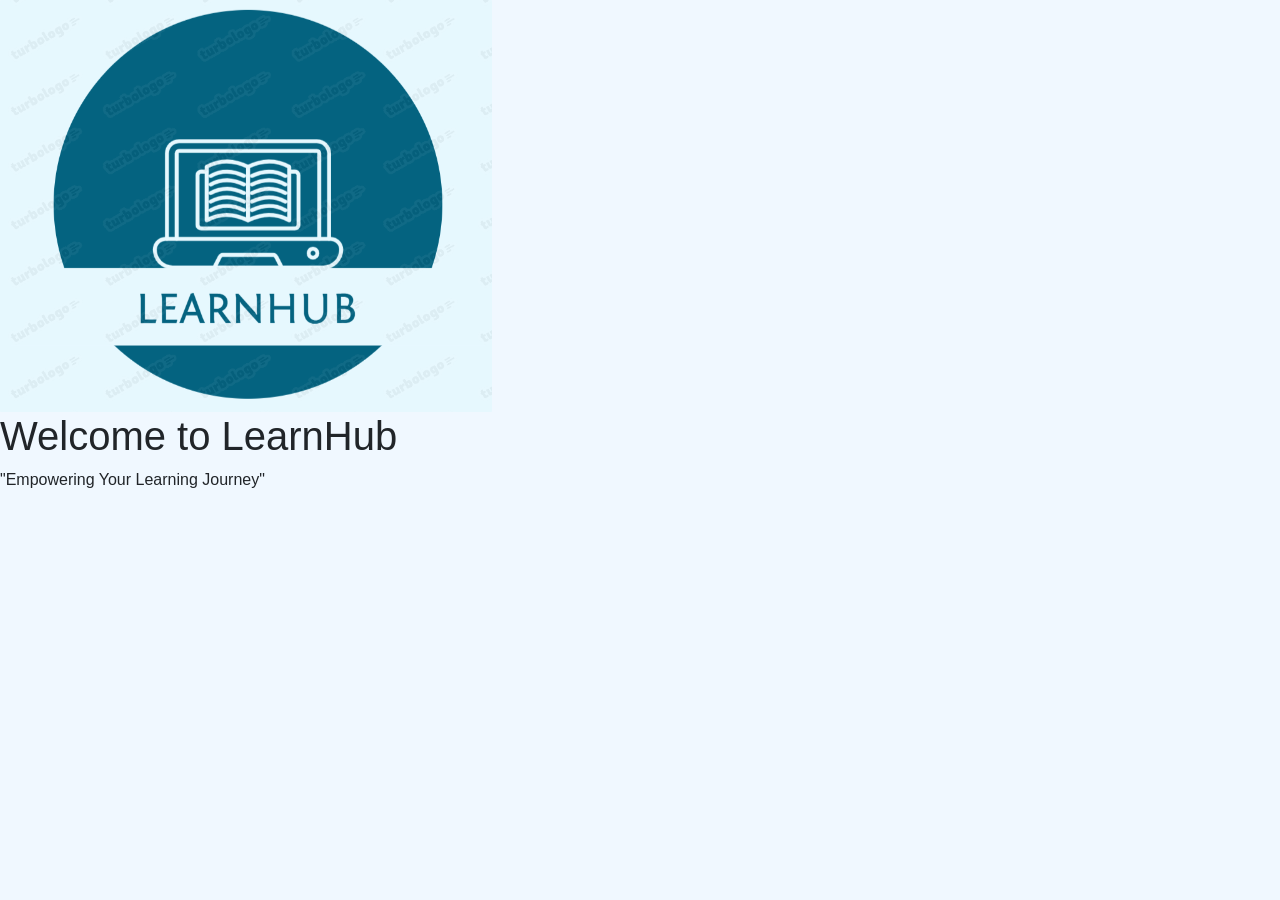
<file: index.html>
<!DOCTYPE html>
<html lang="en">
<head>
    <meta charset="UTF-8">
    <meta name="viewport" content="width=device-width, initial-scale=1.0">
    <title>LearnHub</title>
    <link rel="stylesheet" href="https://stackpath.bootstrapcdn.com/bootstrap/4.5.2/css/bootstrap.min.css">
    <link rel="stylesheet" href="style.css">
</head>
<body>
    <div id="welcome" class="welcome">
        <img src="Learnhub_logo.png" style=" border-radius: 1px; border-color: black;"alt="LearnHub Logo" class="logo">
        <br>
        <div class="welcome-text">
            <h1>Welcome to LearnHub</h1>
            <p class="slogan">"Empowering Your Learning Journey"</p>
        </div>
    </div>
    <script src="https://code.jquery.com/jquery-3.5.1.slim.min.js"></script>
    <script src="https://cdn.jsdelivr.net/npm/@popperjs/core@2.5.4/dist/umd/popper.min.js"></script>
    <script src="https://stackpath.bootstrapcdn.com/bootstrap/4.5.2/js/bootstrap.min.js"></script>
    <script src="script.js"></script>
</body>
</html>
</file>
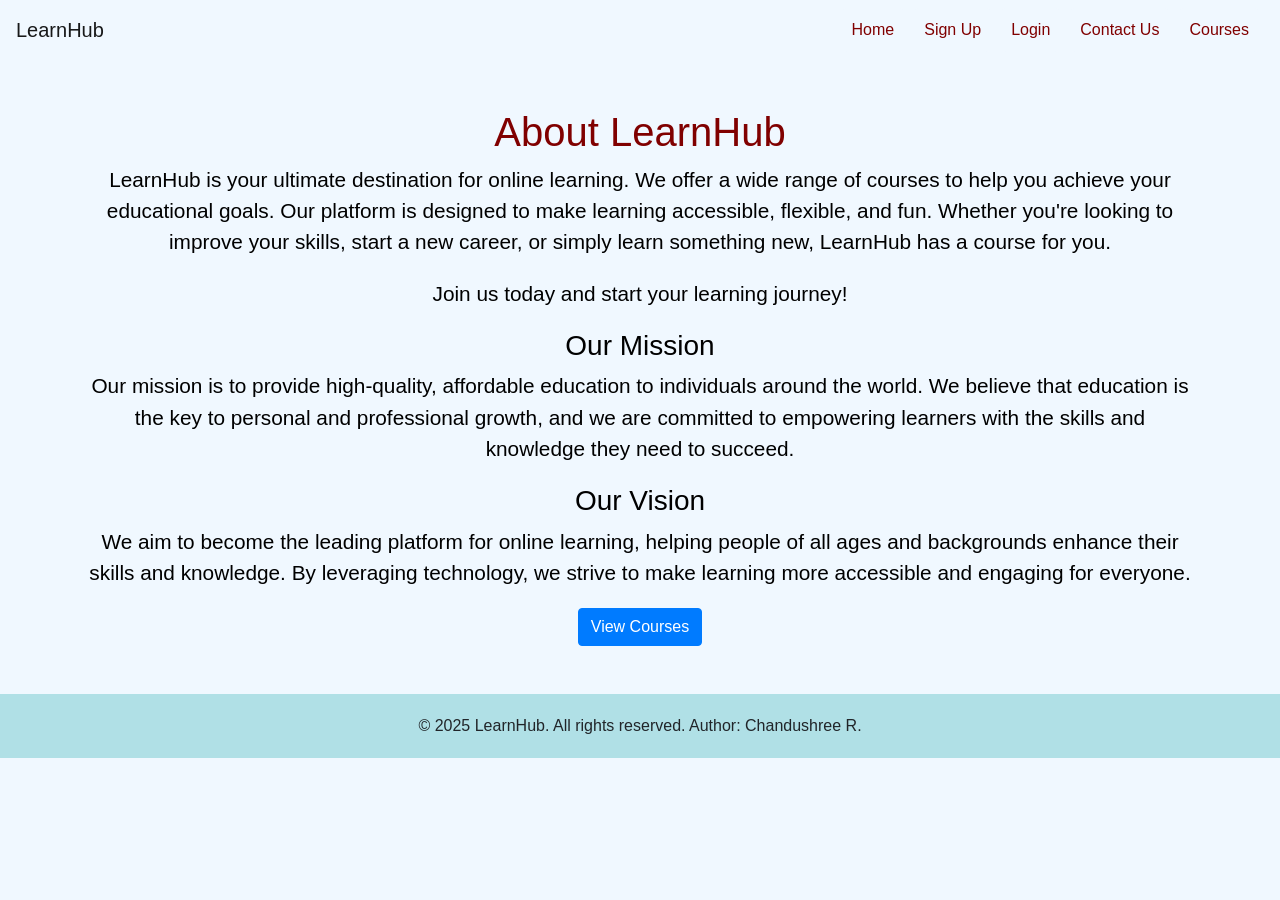
<file: about.html>
<!DOCTYPE html>
<html lang="en">
<head>
    <meta charset="UTF-8">
    <meta name="viewport" content="width=device-width, initial-scale=1.0">
    <title>LearnHub - About Us</title>
    <link rel="stylesheet" href="https://stackpath.bootstrapcdn.com/bootstrap/4.5.2/css/bootstrap.min.css">
    <style>
        /* Custom CSS */
        body, html {
            margin: 0;
            padding: 0;
            width: 100%;
            height: 100%;
            background-color: #f0f8ff; /* Light blue shade */
            font-family: Arial, sans-serif;
        }

        /* Navbar styling */
        .navbar {
            background-color: #f0f8ff; /* Light blue shade */
        }

        .navbar-nav .nav-item .nav-link {
            color: maroon;
            background-color: #f0f8ff;
            padding: 10px;
            margin: 0 5px;
            border-radius: 5px;
            transition: background-color 0.3s ease;
        }

        .navbar-nav .nav-item .nav-link:hover {
            background-color: #005f5f; /* Darker shade on hover */
        }

        /* Main Content */
        .container {
            margin-top: 80px; /* Adjust space for navbar */
        }

        .about-content {
            text-align: center;
            color: black;
        }

        .about-content h2 {
            font-size: 2.5em;
            color: maroon;
        }

        .about-content p {
            font-size: 1.3em;
            margin-bottom: 20px;
        }

        /* Footer styling */
        footer {
            background-color: powderblue; /* Light blue footer */
            text-align: center;
            padding: 20px;
        }

        footer p {
            margin: 0;
            padding: 0;
        }
    </style>
</head>
<body>
    <!-- Navbar -->
    <nav class="navbar navbar-expand-lg navbar-light">
        <a class="navbar-brand" href="#">LearnHub</a>
        <button class="navbar-toggler" type="button" data-toggle="collapse" data-target="#navbarNav" aria-controls="navbarNav" aria-expanded="false" aria-label="Toggle navigation">
            <span class="navbar-toggler-icon"></span>
        </button>
        <div class="collapse navbar-collapse" id="navbarNav">
            <ul class="navbar-nav ml-auto">
                <li class="nav-item">
                    <a class="nav-link" href="home.html">Home</a>
                </li>
                <li class="nav-item">
                    <a class="nav-link" href="signup.html">Sign Up</a>
                </li>
                <li class="nav-item">
                    <a class="nav-link" href="login.html">Login</a>
                </li>
                <li class="nav-item">
                    <a class="nav-link" href="contact.html">Contact Us</a>
                </li>
                <li class="nav-item">
                    <a class="nav-link" href="courses.html">Courses</a>
                </li>
            </ul>
        </div>
    </nav>

    <!-- Main Content -->
    <div class="container my-5">
        <div class="row">
            <div class="col-md-12">
                <div class="about-content">
                    <h2>About LearnHub</h2>
                    <p>LearnHub is your ultimate destination for online learning. We offer a wide range of courses to help you achieve your educational goals. Our platform is designed to make learning accessible, flexible, and fun. Whether you're looking to improve your skills, start a new career, or simply learn something new, LearnHub has a course for you.</p>
                    <p>Join us today and start your learning journey!</p>

                    <h3>Our Mission</h3>
                    <p>Our mission is to provide high-quality, affordable education to individuals around the world. We believe that education is the key to personal and professional growth, and we are committed to empowering learners with the skills and knowledge they need to succeed.</p>

                    <h3>Our Vision</h3>
                    <p>We aim to become the leading platform for online learning, helping people of all ages and backgrounds enhance their skills and knowledge. By leveraging technology, we strive to make learning more accessible and engaging for everyone.</p>

                    <a href="courses.html" class="btn btn-primary">View Courses</a>
                </div>
            </div>
        </div>
    </div>

    <!-- Footer -->
    <footer>
        <p>&copy; 2025 LearnHub. All rights reserved. Author: Chandushree R.</p>
    </footer>

    <script src="https://code.jquery.com/jquery-3.5.1.slim.min.js"></script>
    <script src="https://cdn.jsdelivr.net/npm/@popperjs/core@2.5.4/dist/umd/popper.min.js"></script>
    <script src="https://stackpath.bootstrapcdn.com/bootstrap/4.5.2/js/bootstrap.min.js"></script>
</body>
</html>
</file>
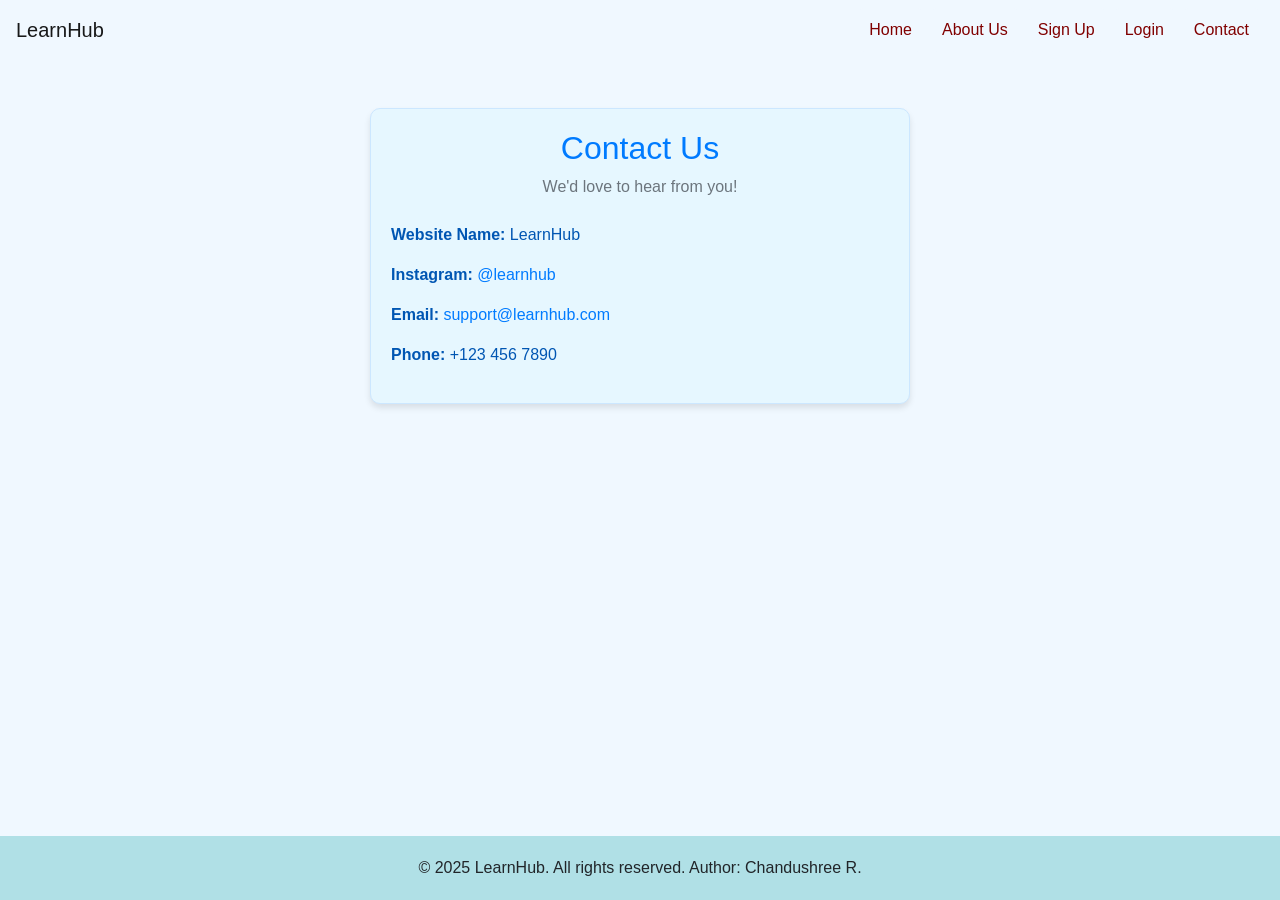
<file: contact.html>
<!DOCTYPE html>
<html lang="en">
<head>
    <meta charset="UTF-8">
    <meta name="viewport" content="width=device-width, initial-scale=1.0">
    <title>Contact Us - LearnHub</title>
    <link rel="stylesheet" href="https://stackpath.bootstrapcdn.com/bootstrap/4.5.2/css/bootstrap.min.css">
    <style>
        body, html {
            height: 100%;
            margin: 0;
            padding: 0;
            background-color: #f0f8ff; /* Light blue background */
        }

        .navbar {
            background-color: #f0f8ff; /* Light blue navbar */
        }

        .navbar-nav .nav-item .nav-link {
            color: maroon;
            background-color: #f0f8ff;
            padding: 10px;
            margin: 0 5px;
            border-radius: 5px;
            transition: background-color 0.3s ease;
        }

        .navbar-nav .nav-item .nav-link:hover {
            background-color: #005f5f; /* Darker shade on hover */
        }

        .contact-card {
            background-color: #e6f7ff; /* Slightly darker blue shade for the card */
            border: 1px solid #cce7ff; /* Subtle border */
            border-radius: 10px;
            padding: 20px;
            box-shadow: 0px 4px 6px rgba(0, 0, 0, 0.1);
        }

        .contact-title {
            color: #007bff; /* Blue text for title */
        }

        .contact-info {
            color: #0056b3; /* Darker blue for info */
        }

        footer {
            background-color: powderblue; /* Light blue footer */
            text-align: center;
            padding: 20px;
            position: absolute;
            bottom: 0;
            width: 100%;
        }

        footer p {
            margin: 0;
            padding: 0;
        }

        /* Ensures content fills available space and pushes footer to the bottom */
        .content-wrapper {
            min-height: 100vh;
            display: flex;
            flex-direction: column;
        }

        .main-content {
            flex-grow: 1;
        }
    </style>
</head>
<body>
    <div class="content-wrapper">
        <!-- Navbar -->
        <nav class="navbar navbar-expand-lg navbar-light">
            <a class="navbar-brand" href="#">LearnHub</a>
            <button class="navbar-toggler" type="button" data-toggle="collapse" data-target="#navbarNav" aria-controls="navbarNav" aria-expanded="false" aria-label="Toggle navigation">
                <span class="navbar-toggler-icon"></span>
            </button>
            <div class="collapse navbar-collapse" id="navbarNav">
                <ul class="navbar-nav ml-auto">
                    <li class="nav-item"><a class="nav-link" href="home.html">Home</a></li>
                    <li class="nav-item"><a class="nav-link" href="about.html">About Us</a></li>
                    <li class="nav-item"><a class="nav-link" href="signup.html">Sign Up</a></li>
                    <li class="nav-item"><a class="nav-link" href="login.html">Login</a></li>
                    <li class="nav-item"><a class="nav-link" href="contact.html">Contact</a></li>
                </ul>
            </div>
        </nav>

        <!-- Main Content -->
        <div class="container my-5 main-content">
            <div class="row justify-content-center">
                <div class="col-md-6">
                    <div class="contact-card">
                        <h2 class="text-center contact-title">Contact Us</h2>
                        <p class="text-center text-muted">We'd love to hear from you!</p>
                        <div class="mt-4">
                            <p class="contact-info"><strong>Website Name:</strong> LearnHub</p>
                            <p class="contact-info"><strong>Instagram:</strong> <a href="https://instagram.com/learnhub" target="_blank">@learnhub</a></p>
                            <p class="contact-info"><strong>Email:</strong> <a href="mailto:support@learnhub.com">support@learnhub.com</a></p>
                            <p class="contact-info"><strong>Phone:</strong> +123 456 7890</p>
                        </div>
                    </div>
                </div>
            </div>
        </div>
    </div>

    <!-- Footer -->
    <footer>
        <p>&copy; 2025 LearnHub. All rights reserved. Author: Chandushree R.</p>
    </footer>

    <!-- Bootstrap Scripts -->
    <script src="https://code.jquery.com/jquery-3.5.1.slim.min.js"></script>
    <script src="https://cdn.jsdelivr.net/npm/@popperjs/core@2.5.4/dist/umd/popper.min.js"></script>
    <script src="https://stackpath.bootstrapcdn.com/bootstrap/4.5.2/js/bootstrap.min.js"></script>
</body>
</html>
</file>
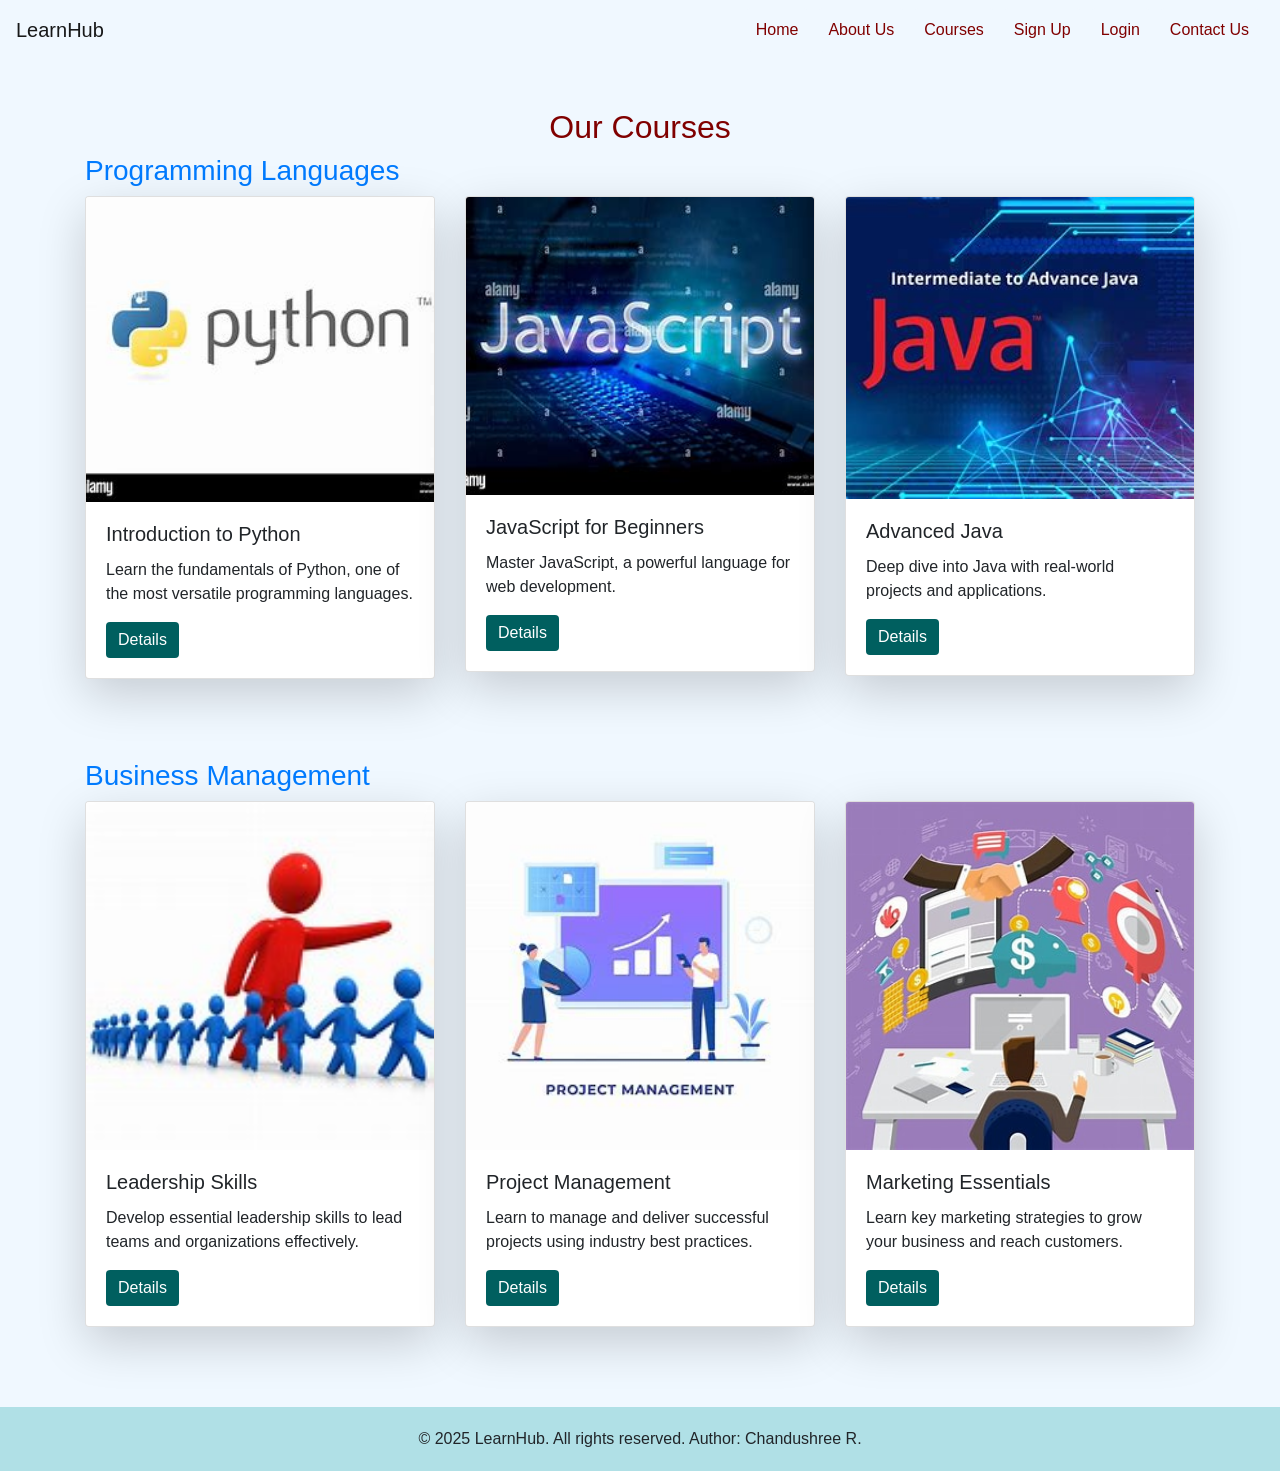
<file: courses.html>
<!DOCTYPE html>
<html lang="en">
<head>
    <meta charset="UTF-8">
    <meta name="viewport" content="width=device-width, initial-scale=1.0">
    <title>LearnHub - Courses</title>
    <link rel="stylesheet" href="https://stackpath.bootstrapcdn.com/bootstrap/4.5.2/css/bootstrap.min.css">
    <style>
        /* Custom CSS */
        body, html {
            margin: 0;
            padding: 0;
            width: 100%;
            height: 100%;
            background-color: #f0f8ff; /* Light blue shade */
            font-family: Arial, sans-serif;
        }

        /* Navbar styling */
        .navbar {
            background-color: #f0f8ff; /* Light blue shade */
        }

        .navbar-nav .nav-item .nav-link {
            color: maroon;
            background-color: #f0f8ff;
            padding: 10px;
            margin: 0 5px;
            border-radius: 5px;
            transition: background-color 0.3s ease;
        }

        .navbar-nav .nav-item .nav-link:hover {
            background-color: #005f5f; /* Darker shade on hover */
        }

        /* Main Content */
        .container {
            margin-top: 80px; /* Adjust space for navbar */
        }

        .course-category {
            margin-bottom: 50px;
        }

        .course-card {
            margin-bottom: 30px;
            transition: transform 0.3s ease;
        }

        .course-card:hover {
            transform: scale(1.05);
        }

        /* Button Styling */
        .btn-primary {
            background-color: #005f5f; /* Teal button */
            border: none;
        }

        .btn-primary:hover {
            background-color: #003f3f; /* Darker teal on hover */
        }

        /* Footer styling */
        footer {
            background-color: powderblue; /* Light blue footer */
            text-align: center;
            padding: 20px;
        }

        footer p {
            margin: 0;
            padding: 0;
        }
    </style>
</head>
<body>
    <!-- Navbar -->
    <nav class="navbar navbar-expand-lg navbar-light">
        <a class="navbar-brand" href="#">LearnHub</a>
        <button class="navbar-toggler" type="button" data-toggle="collapse" data-target="#navbarNav" aria-controls="navbarNav" aria-expanded="false" aria-label="Toggle navigation">
            <span class="navbar-toggler-icon"></span>
        </button>
        <div class="collapse navbar-collapse" id="navbarNav">
            <ul class="navbar-nav ml-auto">
                <li class="nav-item"><a class="nav-link" href="home.html">Home</a></li>
                <li class="nav-item"><a class="nav-link" href="about.html">About Us</a></li>
                <li class="nav-item"><a class="nav-link" href="courses.html">Courses</a></li>
                <li class="nav-item"><a class="nav-link" href="signup.html">Sign Up</a></li>
                <li class="nav-item"><a class="nav-link" href="login.html">Login</a></li>
                <li class="nav-item"><a class="nav-link" href="contact.html">Contact Us</a></li>
            </ul>
        </div>
    </nav>

    <!-- Main Content -->
    <div class="container my-5">
        <h2 class="text-center" style="color: maroon;">Our Courses</h2>

        <!-- Programming Languages Section -->
        <div class="course-category">
            <h3 class="text-primary">Programming Languages</h3>
            <div class="row">
                <!-- Course 1 -->
                <div class="col-md-4">
                    <div class="card course-card shadow-lg">
                        <img src="python.jpg" class="card-img-top" alt="Course Image">
                        <div class="card-body">
                            <h5 class="card-title">Introduction to Python</h5>
                            <p class="card-text">Learn the fundamentals of Python, one of the most versatile programming languages.</p>
                            <button class="btn btn-primary" data-toggle="modal" data-target="#courseDetailsModal" onclick="showCourseDetails('Python')">Details</button>
                        </div>
                    </div>
                </div>
                <!-- Course 2 -->
                <div class="col-md-4">
                    <div class="card course-card shadow-lg">
                        <img src="js1.jpg" class="card-img-top" alt="Course Image">
                        <div class="card-body">
                            <h5 class="card-title">JavaScript for Beginners</h5>
                            <p class="card-text">Master JavaScript, a powerful language for web development.</p>
                            <button class="btn btn-primary" data-toggle="modal" data-target="#courseDetailsModal" onclick="showCourseDetails('JavaScript')">Details</button>
                        </div>
                    </div>
                </div>
                <!-- Course 3 -->
                <div class="col-md-4">
                    <div class="card course-card shadow-lg">
                        <img src="java.jpg" class="card-img-top" alt="Course Image">
                        <div class="card-body">
                            <h5 class="card-title">Advanced Java</h5>
                            <p class="card-text">Deep dive into Java with real-world projects and applications.</p>
                            <button class="btn btn-primary" data-toggle="modal" data-target="#courseDetailsModal" onclick="showCourseDetails('Java')">Details</button>
                        </div>
                    </div>
                </div>
            </div>
        </div>

        <!-- Business Management Section -->
        <div class="course-category">
            <h3 class="text-primary">Business Management</h3>
            <div class="row">
                <!-- Course 1 -->
                <div class="col-md-4">
                    <div class="card course-card shadow-lg">
                        <img src="leader.jpg" class="card-img-top" alt="Course Image">
                        <div class="card-body">
                            <h5 class="card-title">Leadership Skills</h5>
                            <p class="card-text">Develop essential leadership skills to lead teams and organizations effectively.</p>
                            <button class="btn btn-primary" data-toggle="modal" data-target="#courseDetailsModal" onclick="showCourseDetails('Leadership')">Details</button>
                        </div>
                    </div>
                </div>
                <!-- Course 2 -->
                <div class="col-md-4">
                    <div class="card course-card shadow-lg">
                        <img src="pm.jpg" class="card-img-top" alt="Course Image">
                        <div class="card-body">
                            <h5 class="card-title">Project Management</h5>
                            <p class="card-text">Learn to manage and deliver successful projects using industry best practices.</p>
                            <button class="btn btn-primary" data-toggle="modal" data-target="#courseDetailsModal" onclick="showCourseDetails('Project Management')">Details</button>
                        </div>
                    </div>
                </div>
                <!-- Course 3 -->
                <div class="col-md-4">
                    <div class="card course-card shadow-lg">
                        <img src="market.jpg" class="card-img-top" alt="Course Image">
                        <div class="card-body">
                            <h5 class="card-title">Marketing Essentials</h5>
                            <p class="card-text">Learn key marketing strategies to grow your business and reach customers.</p>
                            <button class="btn btn-primary" data-toggle="modal" data-target="#courseDetailsModal" onclick="showCourseDetails('Marketing')">Details</button>
                        </div>
                    </div>
                </div>
            </div>
        </div>

        <!-- Add more fields like "Data Science", "Design" -->

    </div>

    <!-- Footer -->
    <footer>
        <p>&copy; 2025 LearnHub. All rights reserved. Author: Chandushree R.</p>
    </footer>

    <!-- Modal for Course Details -->
    <div class="modal fade" id="courseDetailsModal" tabindex="-1" role="dialog" aria-labelledby="courseDetailsModalLabel" aria-hidden="true">
        <div class="modal-dialog" role="document">
            <div class="modal-content">
                <div class="modal-header">
                    <h5 class="modal-title" id="courseDetailsModalLabel">Course Details</h5>
                    <button type="button" class="close" data-dismiss="modal" aria-label="Close">
                        <span aria-hidden="true">&times;</span>
                    </button>
                </div>
                <div class="modal-body">
                    <p id="courseDetails"></p>
                </div>
            </div>
        </div>
    </div>

    <script src="https://code.jquery.com/jquery-3.5.1.slim.min.js"></script>
    <script src="https://cdn.jsdelivr.net/npm/@popperjs/core@2.5.4/dist/umd/popper.min.js"></script>
    <script src="https://stackpath.bootstrapcdn.com/bootstrap/4.5.2/js/bootstrap.min.js"></script>
    <script>
        function showCourseDetails(courseName) {
            let details = '';
            switch(courseName) {
                case 'Python':
                    details = 'Learn Python from scratch, including variables, control flow, functions, and more.';
                    break;
                case 'JavaScript':
                    details = 'JavaScript is a key language for web development. Learn how to interact with websites dynamically.';
                    break;
                case 'Java':
                    details = 'Master the fundamentals and advanced features of Java for building robust applications.';
                    break;
                case 'Leadership':
                    details = 'This course focuses on essential leadership principles and strategies for managing teams.';
                    break;
                case 'Project Management':
                    details = 'Gain knowledge about planning, executing, and monitoring projects successfully.';
                    break;
                case 'Marketing':
                    details = 'Learn marketing strategies, from digital to traditional methods, for business success.';
                    break;
            }
            document.getElementById('courseDetails').textContent = details;
        }
    </script>
</body>
</html>
</file>
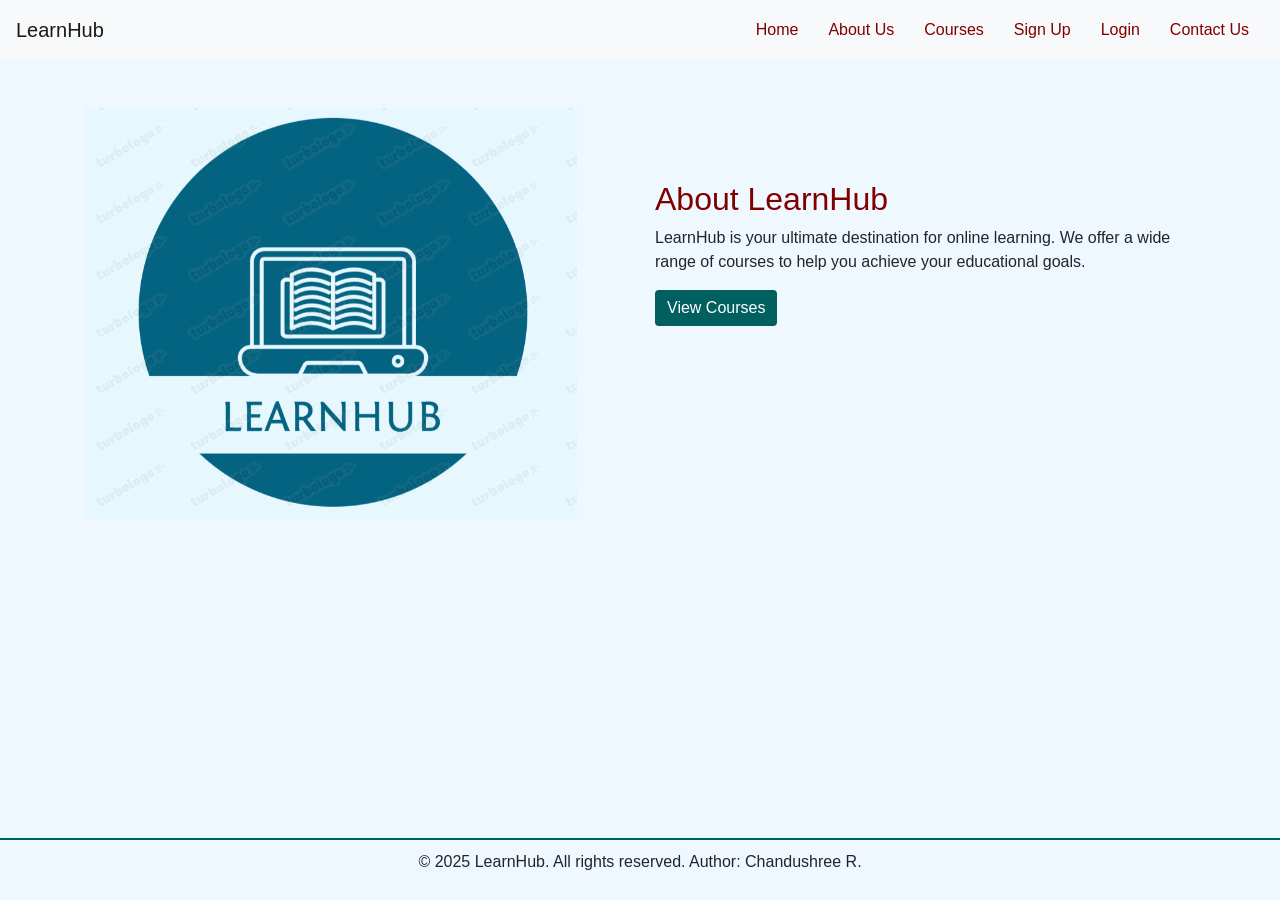
<file: home.html>
<!DOCTYPE html>
<html lang="en">
<head>
    <meta charset="UTF-8">
    <meta name="viewport" content="width=device-width, initial-scale=1.0">
    <title>LearnHub - Home</title>
    <link rel="stylesheet" href="https://stackpath.bootstrapcdn.com/bootstrap/4.5.2/css/bootstrap.min.css">
    <style>
        body {
            background-color: #f0f8ff; /* Light blue background */
            display: flex;
            flex-direction: column;
            min-height: 100vh;
        }

        .navbar {
            background-color: #f0f8ff; /* Light blue navbar */
        }

        .navbar-brand {
            color: maroon; /* Contrast color for brand */
        }

        /* Navbar link hover effect */
        .navbar-nav .nav-item .nav-link {
            color: maroon;
            margin: 0 5px;
            padding: 10px;
            border-radius: 5px;
            transition: background-color 0.3s ease;
        }

        .navbar-nav .nav-item .nav-link:hover {
            background-color: #005f5f; /* Teal hover effect */
        }

        h2 {
            color: maroon; /* Heading color */
        }

        .btn-primary {
            background-color: #005f5f; /* Teal button */
            border: none;
            transition: background-color 0.3s ease;
        }

        .btn-primary:hover {
            background-color: #003f3f; /* Darker teal on hover */
        }

        footer {
            background-color: #f0f8ff; /* Light blue footer */
            padding: 10px 0;
            text-align: center;
            border-top: 2px solid #005f5f; /* Teal border */
            margin-top: auto; /* Push footer to the bottom */
        }
    </style>
</head>
<body>
    <!-- Navbar -->
    <nav class="navbar navbar-expand-lg navbar-light bg-light">
        <a class="navbar-brand" href="#">LearnHub</a>
        <button class="navbar-toggler" type="button" data-toggle="collapse" data-target="#navbarNav" aria-controls="navbarNav" aria-expanded="false" aria-label="Toggle navigation">
            <span class="navbar-toggler-icon"></span>
        </button>
        <div class="collapse navbar-collapse" id="navbarNav">
            <ul class="navbar-nav ml-auto">
                <li class="nav-item">
                    <a class="nav-link" href="home.html">Home</a>
                </li>
                <li class="nav-item">
                    <a class="nav-link" href="about.html">About Us</a>
                </li>
                <li class="nav-item">
                    <a class="nav-link" href="courses.html">Courses</a> <!-- Added Courses link -->
                </li>
                <li class="nav-item">
                    <a class="nav-link" href="signup.html">Sign Up</a>
                </li>
                <li class="nav-item">
                    <a class="nav-link" href="login.html">Login</a>
                </li>
                <li class="nav-item">
                    <a class="nav-link" href="contact.html">Contact Us</a>
                </li>
            </ul>
        </div>
    </nav>

    <!-- Main Content -->
    <div class="container my-5">
        <div class="row">
            <div class="col-md-6">
                <img src="Learnhub_logo.png" alt="LearnHub Photo" class="img-fluid">
            </div>
            <div class="col-md-6">
                <br><br><br>
                <h2 style="color: maroon;">About LearnHub</h2>
                <p>LearnHub is your ultimate destination for online learning. We offer a wide range of courses to help you achieve your educational goals.</p>
                <a href="courses.html" class="btn btn-primary">View Courses</a>
            </div>
        </div>
    </div>

    <!-- Footer -->
    <footer>
        <p>&copy; 2025 LearnHub. All rights reserved. Author: Chandushree R.</p>
    </footer>

    <script src="https://code.jquery.com/jquery-3.5.1.slim.min.js"></script>
    <script src="https://cdn.jsdelivr.net/npm/@popperjs/core@2.5.4/dist/umd/popper.min.js"></script>
    <script src="https://stackpath.bootstrapcdn.com/bootstrap/4.5.2/js/bootstrap.min.js"></script>
</body>
</html>
</file>
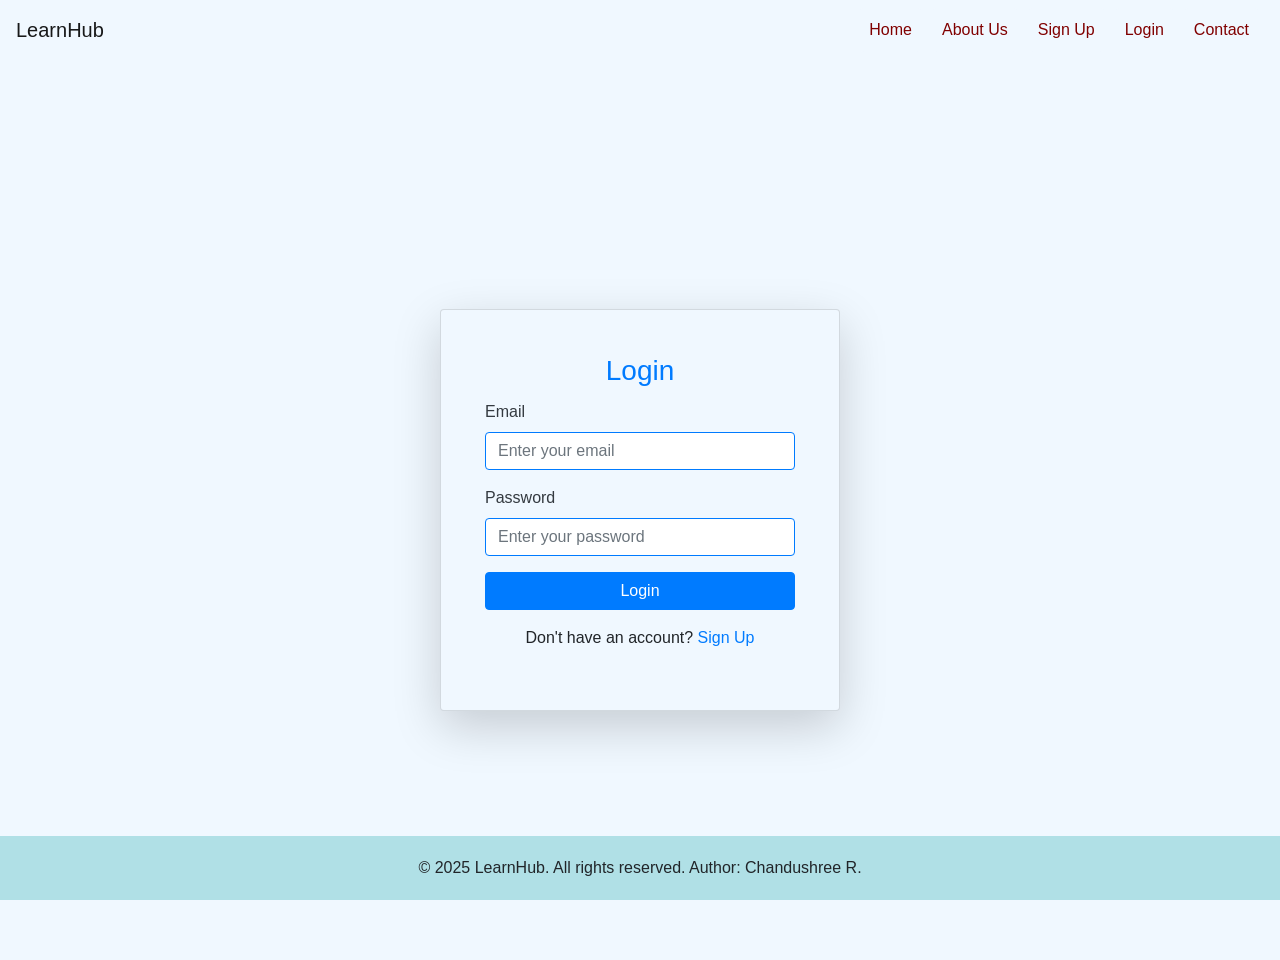
<file: login.html>
<!DOCTYPE html>
<html lang="en">
<head>
    <meta charset="UTF-8">
    <meta name="viewport" content="width=device-width, initial-scale=1.0">
    <title>LearnHub - Login</title>
    <link rel="stylesheet" href="https://stackpath.bootstrapcdn.com/bootstrap/4.5.2/css/bootstrap.min.css">
    <style>
        body, html {
            height: 100%;
            margin: 0;
            padding: 0;
            background-color: #f0f8ff;
        }

        /* Navbar styling */
        .navbar {
            background-color: #f0f8ff;
        }

        .navbar-nav .nav-item .nav-link {
            color: maroon;
            background-color: #f0f8ff;
            padding: 10px;
            margin: 0 5px;
            border-radius: 5px;
            transition: background-color 0.3s ease;
        }

        .navbar-nav .nav-item .nav-link:hover {
            background-color: #005f5f;
        }

        /* Form Card Styling */
        .card {
            background-color: #f0f8ff;
        }

        .card-title {
            color: #007bff;
        }

        .btn-primary {
            background-color: #007bff;
            border-color: #007bff;
            transition: background-color 0.3s ease, border-color 0.3s ease;
        }

        .btn-primary:hover {
            background-color: #005f5f;
            border-color: #005f5f;
        }

        /* Footer styling */
        footer {
            background-color: powderblue;
            text-align: center;
            padding: 20px;
            position: absolute;
            bottom: 0;
            width: 100%;
        }
    </style>
</head>
<body>
    <!-- Navbar -->
    <nav class="navbar navbar-expand-lg navbar-light">
        <a class="navbar-brand" href="#">LearnHub</a>
        <button class="navbar-toggler" type="button" data-toggle="collapse" data-target="#navbarNav" aria-controls="navbarNav" aria-expanded="false" aria-label="Toggle navigation">
            <span class="navbar-toggler-icon"></span>
        </button>
        <div class="collapse navbar-collapse" id="navbarNav">
            <ul class="navbar-nav ml-auto">
                <li class="nav-item"><a class="nav-link" href="home.html">Home</a></li>
                <li class="nav-item"><a class="nav-link" href="about.html">About Us</a></li>
                <li class="nav-item"><a class="nav-link" href="signup.html">Sign Up</a></li>
                <li class="nav-item"><a class="nav-link" href="login.html">Login</a></li>
                <li class="nav-item"><a class="nav-link" href="contact.html">Contact</a></li>
            </ul>
        </div>
    </nav>

    <!-- Login Section -->
    <div class="container d-flex justify-content-center align-items-center min-vh-100">
        <!-- Card for Form Design -->
        <div class="card shadow-lg p-4" style="width: 100%; max-width: 400px;">
            <div class="card-body">
                <h3 class="card-title text-center">Login</h3>
                <form>
                    <!-- Email Field -->
                    <div class="form-group">
                        <label for="email" class="text-dark">Email</label>
                        <input type="email" class="form-control border-primary" id="email" placeholder="Enter your email" required>
                    </div>
                    <!-- Password Field -->
                    <div class="form-group">
                        <label for="password" class="text-dark">Password</label>
                        <input type="password" class="form-control border-primary" id="password" placeholder="Enter your password" required>
                    </div>
                    <!-- Submit Button -->
                    <button type="submit" class="btn btn-primary btn-block">Login</button>
                </form>
                <!-- Link to Sign Up -->
                <p class="text-center mt-3">
                    Don't have an account? <a href="signup.html" class="text-primary">Sign Up</a>
                </p>
            </div>
        </div>
    </div>

    <!-- Footer -->
    <footer>
        <p class="mb-0">&copy; 2025 LearnHub. All rights reserved. Author: Chandushree R.</p>
    </footer>

    <!-- Bootstrap Scripts -->
    <script src="https://code.jquery.com/jquery-3.5.1.slim.min.js"></script>
    <script src="https://cdn.jsdelivr.net/npm/@popperjs/core@2.5.4/dist/umd/popper.min.js"></script>
    <script src="https://stackpath.bootstrapcdn.com/bootstrap/4.5.2/js/bootstrap.min.js"></script>
</body>
</html>
</file>
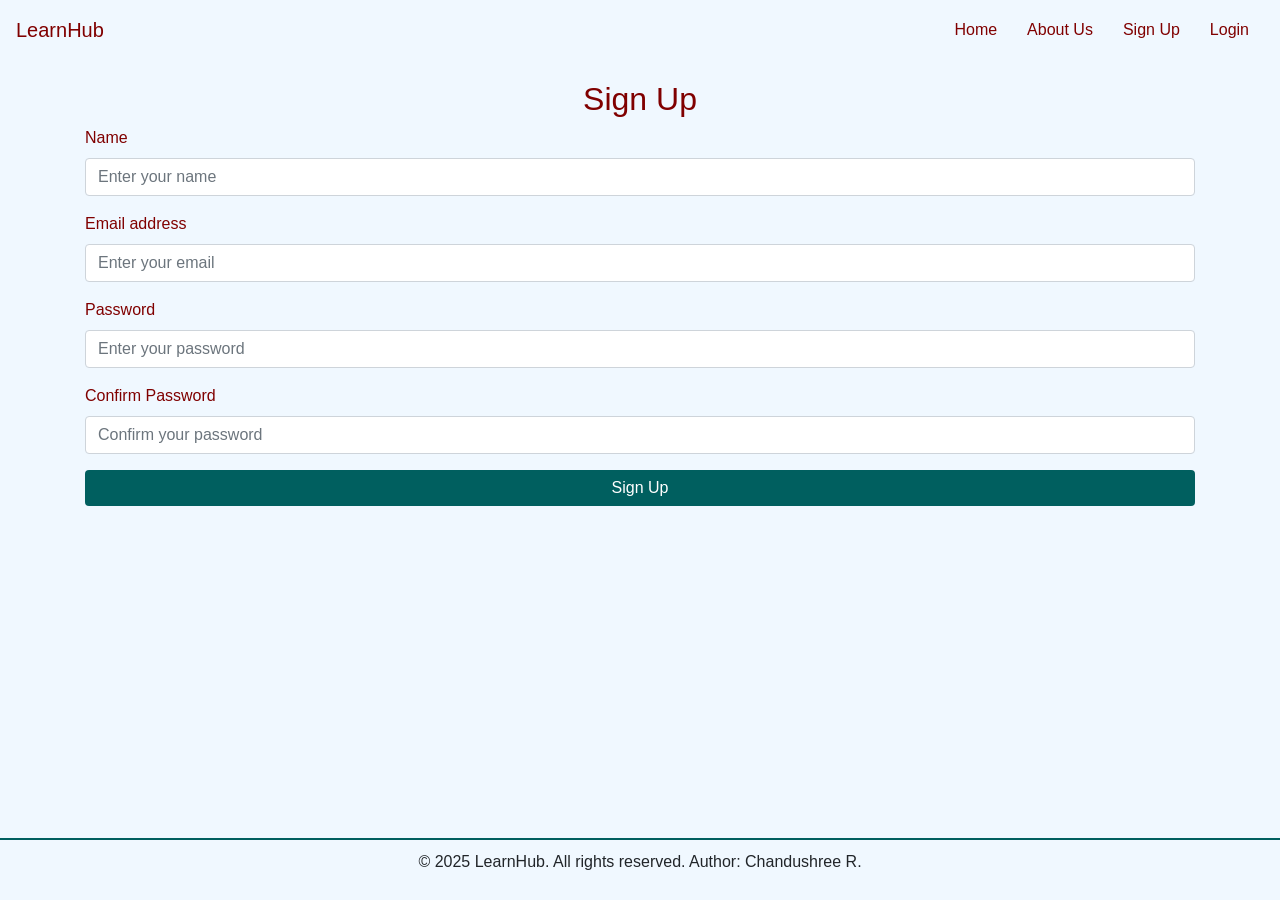
<file: signup.html>
<!DOCTYPE html>
<html lang="en">
<head>
    <meta charset="UTF-8">
    <meta name="viewport" content="width=device-width, initial-scale=1.0">
    <title>LearnHub - Sign Up</title>
    <link rel="stylesheet" href="https://stackpath.bootstrapcdn.com/bootstrap/4.5.2/css/bootstrap.min.css">
    <style>
        body {
            background-color: #f0f8ff; /* Light blue background */
            display: flex;
            flex-direction: column;
            min-height: 100vh;
        }

        .navbar {
            background-color: #f0f8ff; /* Light blue navbar */
        }

        .navbar-brand {
            color: maroon; /* Contrast color for brand */
        }

        /* Navbar link hover effect */
        .navbar-nav .nav-item .nav-link {
            color: maroon;
            margin: 0 5px;
            padding: 10px;
            border-radius: 5px;
            transition: background-color 0.3s ease;
        }

        .navbar-nav .nav-item .nav-link:hover {
            background-color: #005f5f; /* Teal hover effect */
        }

        h2 {
            color: maroon; /* Heading color */
            margin-top: 20px;
            text-align: center;
        }

        .form-group label {
            color: maroon; /* Label color */
        }

        /* Button styling */
        .btn-primary {
            background-color: #005f5f; /* Teal button */
            border: none;
            transition: background-color 0.3s ease, border-color 0.3s ease;
        }

        .btn-primary:hover {
            background-color: #003f3f; /* Darker teal on hover */
        }

        footer {
            background-color: #f0f8ff; /* Light blue footer */
            padding: 10px 0;
            text-align: center;
            border-top: 2px solid #005f5f; /* Teal border */
            margin-top: auto; /* Push footer to the bottom */
        }
    </style>
</head>
<body>
    <!-- Navbar -->
    <nav class="navbar navbar-expand-lg">
        <a class="navbar-brand" href="home.html">
            LearnHub
        </a>
        <button class="navbar-toggler" type="button" data-toggle="collapse" data-target="#navbarNav" aria-controls="navbarNav" aria-expanded="false" aria-label="Toggle navigation">
            <span class="navbar-toggler-icon"></span>
        </button>
        <div class="collapse navbar-collapse" id="navbarNav">
            <ul class="navbar-nav ml-auto">
                <li class="nav-item"><a class="nav-link" href="home.html">Home</a></li>
                <li class="nav-item"><a class="nav-link" href="about.html">About Us</a></li>
                <li class="nav-item"><a class="nav-link" href="signup.html">Sign Up</a></li>
                <li class="nav-item"><a class="nav-link" href="login.html">Login</a></li>
            </ul>
        </div>
    </nav>

    <!-- Sign Up Form -->
    <div class="container">
        <h2>Sign Up</h2>
        <form action="signup_process.php" method="POST" onsubmit="return validatePasswords();">
            <div class="form-group">
                <label for="name">Name</label>
                <input type="text" class="form-control" id="name" name="name" placeholder="Enter your name" required>
            </div>
            <div class="form-group">
                <label for="email">Email address</label>
                <input type="email" class="form-control" id="email" name="email" placeholder="Enter your email" required>
            </div>
            <div class="form-group">
                <label for="password">Password</label>
                <input type="password" class="form-control" id="password" name="password" placeholder="Enter your password" required>
            </div>
            <div class="form-group">
                <label for="confirmPassword">Confirm Password</label>
                <input type="password" class="form-control" id="confirmPassword" name="confirmPassword" placeholder="Confirm your password" required>
            </div>
            <div id="error-message" class="text-danger" style="display: none;">Passwords do not match. Please try again.</div>
            <button type="submit" class="btn btn-primary btn-block">Sign Up</button>
        </form>
    </div>

    <!-- Footer -->
    <footer>
        <p>&copy; 2025 LearnHub. All rights reserved. Author: Chandushree R.</p>
    </footer>

    <script src="https://code.jquery.com/jquery-3.5.1.slim.min.js"></script>
    <script src="https://cdn.jsdelivr.net/npm/@popperjs/core@2.5.4/dist/umd/popper.min.js"></script>
    <script src="https://stackpath.bootstrapcdn.com/bootstrap/4.5.2/js/bootstrap.min.js"></script>
    <script>
        // Validate Passwords
        function validatePasswords() {
            const password = document.getElementById('password').value;
            const confirmPassword = document.getElementById('confirmPassword').value;
            const errorMessage = document.getElementById('error-message');

            if (password !== confirmPassword) {
                errorMessage.style.display = 'block';
                return false;
            } else {
                errorMessage.style.display = 'none';
                return true;
            }
        }
    </script>
</body>
</html>
</file>
<file: style.css>
/* Custom CSS */
body, html {
    margin: 0;
    padding: 0;
    width: 100%;
    height: 100vh; /* Use full viewport height */
    background-color: #f0f8ff;
    font-family: Arial, sans-serif;
    overflow: hidden; /* Disable scrolling */
}

/* Navbar and footer fixed at top and bottom */
.navbar, footer {
    position: fixed;
    width: 100%;
    left: 0;
    right: 0;
    z-index: 1000;
    background-color: #f0f8ff;
}

.navbar {
    top: 0;
    background-color: #f0f8ff;
    height: 70px; /* Set height of navbar */
}

footer {
    bottom: 0;
    background-color:#f0f8ff;
    text-align: center;
    padding: 10px 0;
    height: 60px; /* Set height of footer */
}

/* Main Content */
.container {
    margin-top: 70px; /* Space for fixed navbar */
    margin-bottom: 70px; /* Space for fixed footer */
    height: calc(100vh - 130px); /* Adjust content height between navbar and footer */
}

/* Photo and Info Section */
.container .row {
    margin-top: 20px;
    height: 100%;
}

/* Navbar item styles */
.navbar-nav .nav-item .nav-link {
    color: maroon;
    background-color: #079494;
    padding: 10px;
    margin: 0 5px;
    border-radius: 5px;
    transition: background-color 0.3s ease;
}

/* Navbar color */
.navbar-light {
    background-color: #f0f8ff;
}

/* Footer styles */
footer p {
    margin: 0;
    padding: 0;
}
.container .row img {
    margin-top: 60px; /* Adjust the value as needed to move the image down */
}



/* Hover effect on navbar links */
.navbar-nav .nav-item .nav-link:hover {
    background-color: #f0f8ff;
}
body{
    background-color: #f0f8ff ;
}

.col-md-6{
    font-size: 2em;
}
</file>
